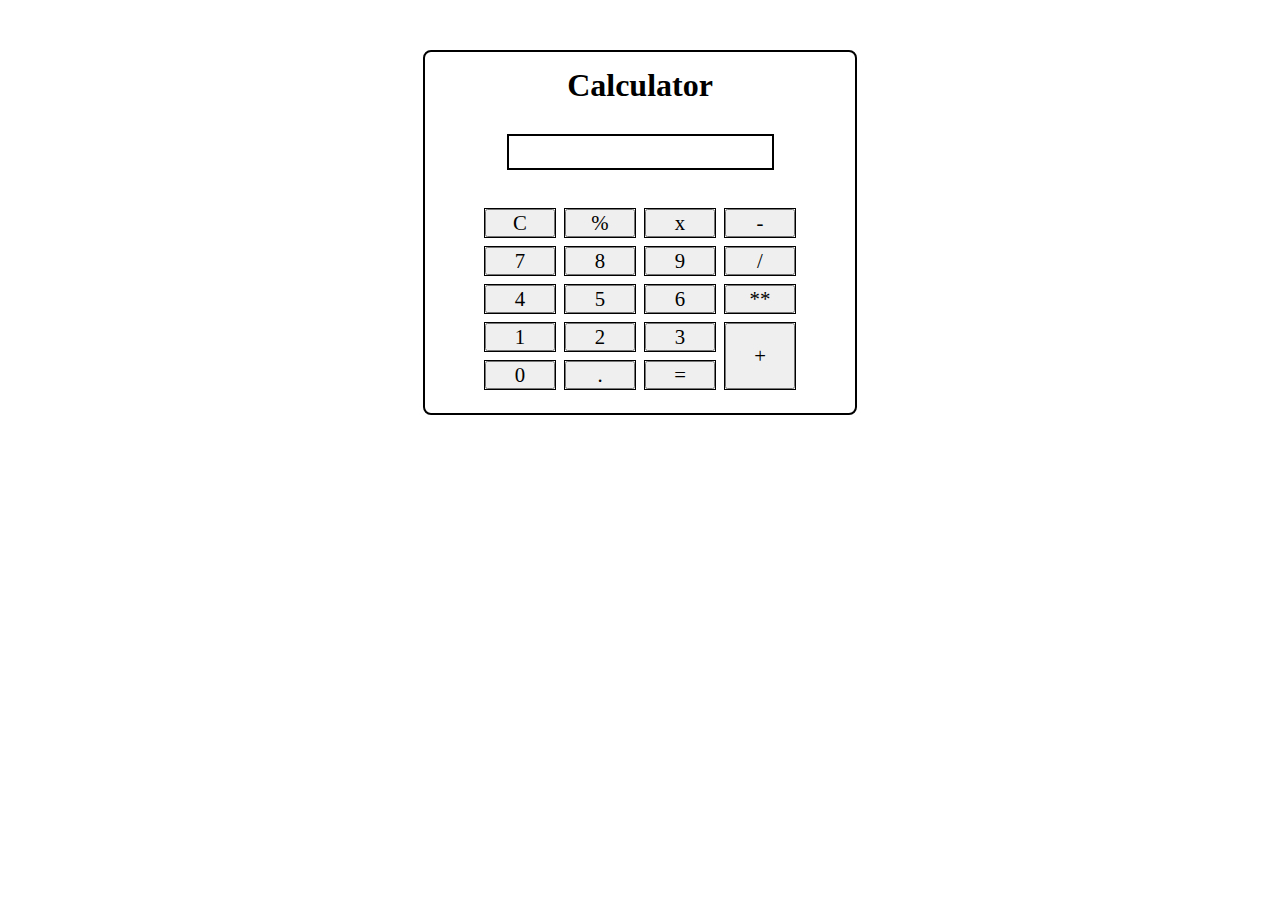
<file: calculator/index.html>
<!DOCTYPE html>
<html lang="en">
<head>
    <meta charset="UTF-8">
    <meta name="viewport" content="width=device-width, initial-scale=1.0">
    <title>Document</title>
    <link rel="stylesheet" href="style.css">
</head>
<body>
    <div class ="container">
        <h1>Calculator</h1>
        <input id="screen" type="text" >
        <table cellspacing = "8px">
            <tbody>
                <tr>
                    <td><button>C</button></td>
                    <td><button>%</button></td>
                    <td><button>x</button></td>
                    <td><button>-</button></td>
                </tr>
                <tr>
                    <td><button>7</button></td>
                    <td><button>8</button></td>
                    <td><button>9</button></td>
                    <td><button>/</button></td>
                </tr>
                <tr>
                    <td><button>4</button></td>
                    <td><button>5</button></td>
                    <td><button>6</button></td>
                    <td><button>**</button></td>
                </tr>
                <tr>
                    <td><button>1</button></td>
                    <td><button>2</button></td>
                    <td><button>3</button></td>
                    <td rowspan="2"><button>+</button></td>
                </tr>
                <tr>
                    <td><button>0</button></td>
                    <td><button>.</button></td>
                    <td><button>=</button></td>
                 
                </tr>
            </tbody>
        </table>
    </div>
    <script src="script.js"></script>
</body>
</html>
</file>
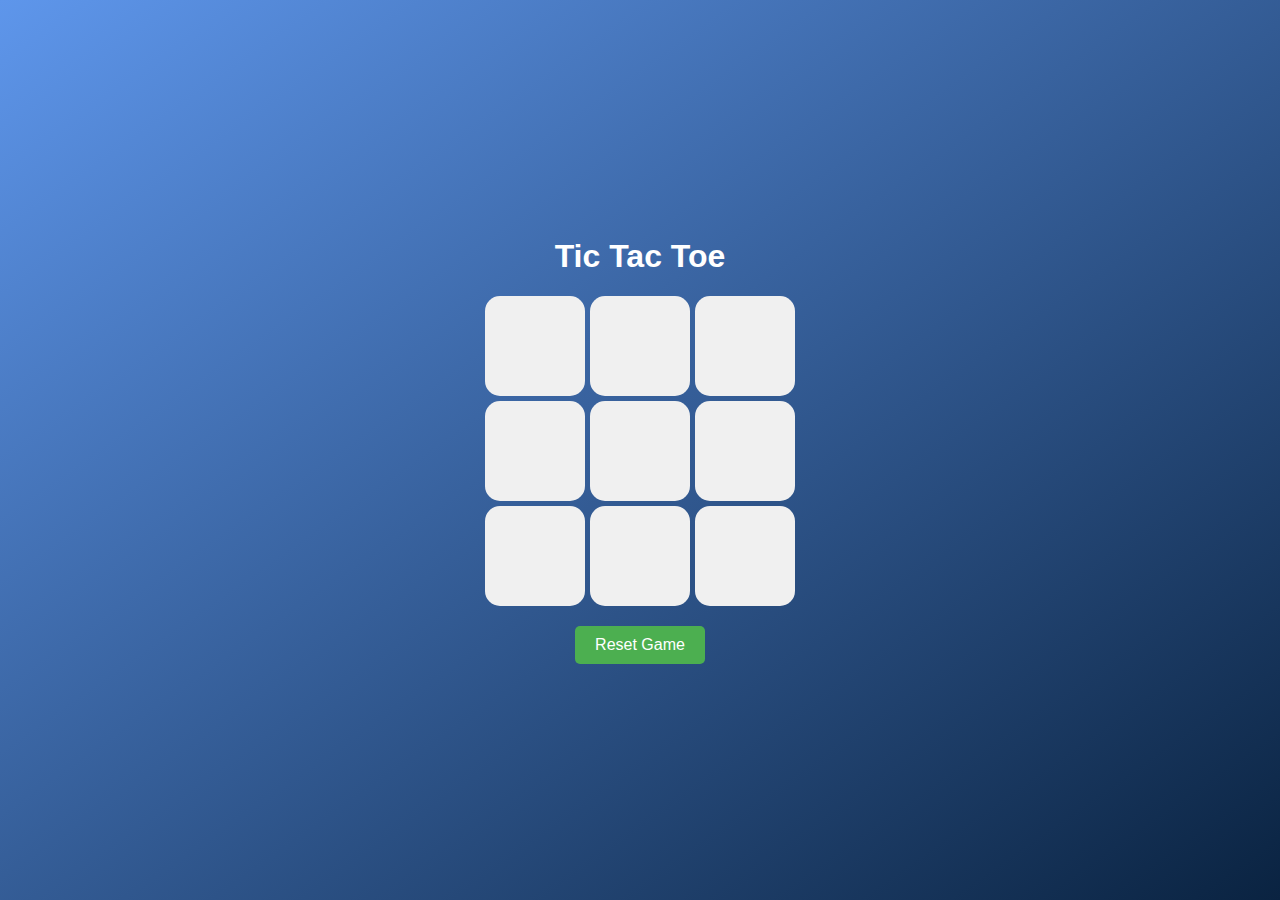
<file: tic tac toe -2/index.html>
<!DOCTYPE html>
<html lang="en">
<head>
    <meta charset="UTF-8">
    <meta name="viewport" content="width=device-width, initial-scale=1.0">
    <title>Tic Tac Toe</title>
    <link rel="stylesheet" href="style.css">
</head>
<body>
    <div class="background">
        <h1>Tic Tac Toe</h1>
        <div class="board-container">
            <div id="board" class="board">
                <div class="cell" onclick="makeMove(0)"></div>
                <div class="cell" onclick="makeMove(1)"></div>
                <div class="cell" onclick="makeMove(2)"></div>
                <div class="cell" onclick="makeMove(3)"></div>
                <div class="cell" onclick="makeMove(4)"></div>
                <div class="cell" onclick="makeMove(5)"></div>
                <div class="cell" onclick="makeMove(6)"></div>
                <div class="cell" onclick="makeMove(7)"></div>
                <div class="cell" onclick="makeMove(8)"></div>
            </div>
            <button onclick="resetGame()">Reset Game</button>
        </div>
        <div id="winning-popup" class="modal">
            <div class="modal-content">
                <span class="close" onclick="closeModal()">&times;</span>
                <h2 id="winner-message"></h2>
            </div>
        </div>
    </div>
   
<audio id="win-sound" src="win_sound.mp3"></audio>

    <audio id="cross-audio" src="cross_sound.mp3"></audio>
    <audio id="circle-audio" src="circle_sound.mp3"></audio>



    <script src="script.js"></script>
</body>
</html>
</file>
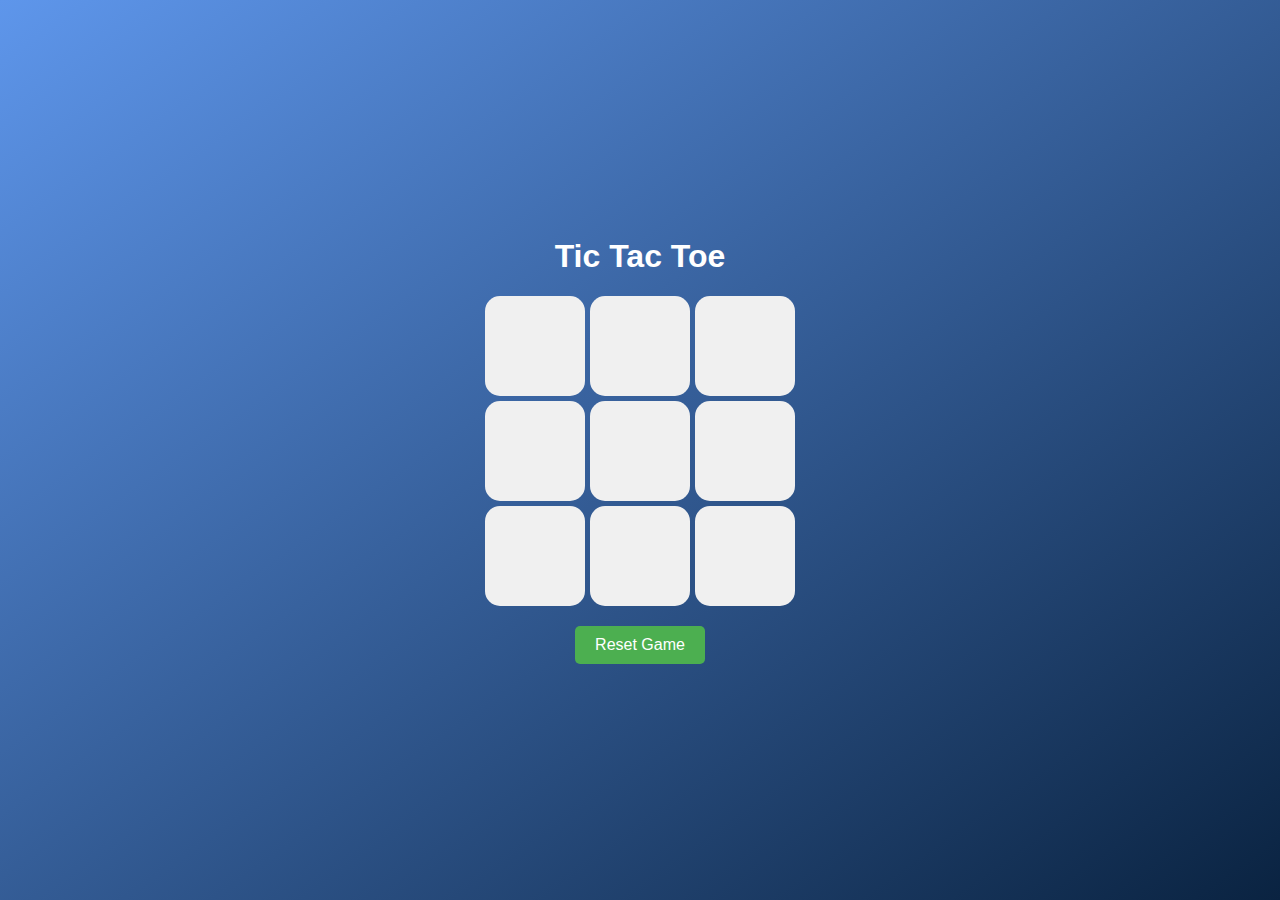
<file: tic tac/index.html>
<!DOCTYPE html>
<html lang="en">
<head>
    <meta charset="UTF-8">
    <meta name="viewport" content="width=device-width, initial-scale=1.0">
    <title>Tic Tac Toe</title>
    <link rel="stylesheet" href="style.css">
</head>
<body>
    <div class="background">
        <h1>Tic Tac Toe</h1>
        <div class="board-container">
            <div id="board" class="board">
                <div class="cell" onclick="makeMove(0)"></div>
                <div class="cell" onclick="makeMove(1)"></div>
                <div class="cell" onclick="makeMove(2)"></div>
                <div class="cell" onclick="makeMove(3)"></div>
                <div class="cell" onclick="makeMove(4)"></div>
                <div class="cell" onclick="makeMove(5)"></div>
                <div class="cell" onclick="makeMove(6)"></div>
                <div class="cell" onclick="makeMove(7)"></div>
                <div class="cell" onclick="makeMove(8)"></div>
            </div>
            <button onclick="resetGame()">Reset Game</button>
        </div>
        <div id="winning-popup" class="modal">
            <div class="modal-content">
                <span class="close" onclick="closeModal()">&times;</span>
                <h2 id="winner-message"></h2>
            </div>
        </div>
    </div>

    <script src="script.js"></script>
</body>
</html>
</file>
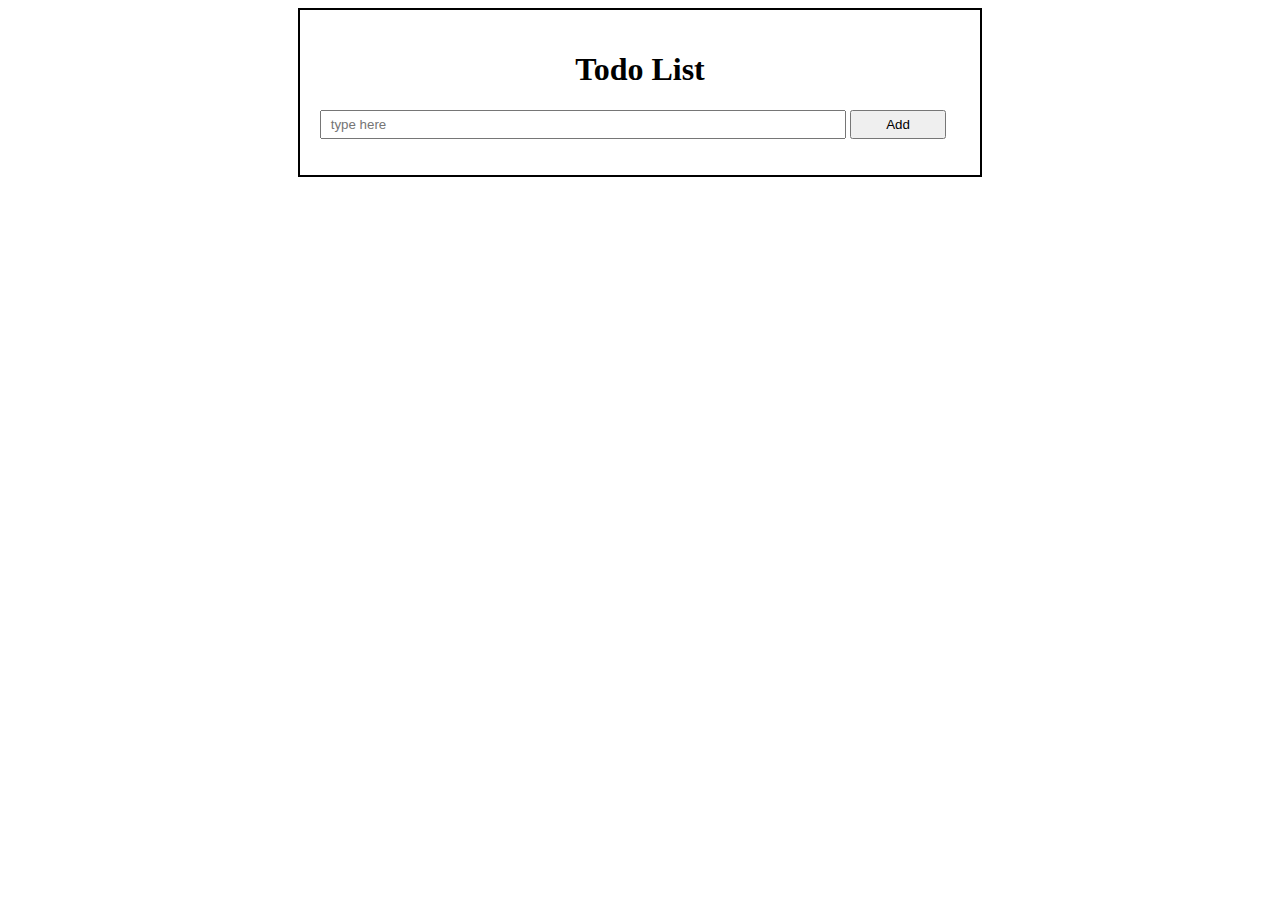
<file: todoList/index.html>
<!DOCTYPE html>
<html lang="en">
<head>
    <meta charset="UTF-8">
    <meta name="viewport" content="width=device-width, initial-scale=1.0">
    <title>Document</title>
    <link rel="stylesheet" href="style.css">
</head>
<body>
    <div class="container">
        <h1> Todo List</h1>
        <input class="inp" type="text" placeholder=" type here">
        <button class="btn">Add</button>

        <div class="task-list">
            <div class="item">
                <!-- <div class="section-A">
                    <input class="checkbox" type="checkbox"  >
                    <li class="text">Swimming</li>
                </div>
                <div class="section-B">
                    <span class="up">🔼</span>
                    <span class="bin">🗑️</span>
                    <span class="down">🔽</span>
                </div> -->
            </div>
           
        </div>
    </div>
    <script src="script.js"></script>
</body>
</html>
</file>
<file: calculator/style.css>
*{
    margin: 0;
    padding: 0;
    font-family: "comic sans MS";
}

.container{
    border: 2px solid black;
    width: 400px;
    margin: 50px auto;
    padding: 15px;
    border-radius: 8px;
}
h1{
    text-align: center;
}
#screen{
    display: block;
    margin: 30px auto;
    padding: 4px;
    border: 2px solid black;
    font-size: 1.3rem;

}

td{
    height: 20px;
    width: 70px;
    transition: 80ms;
    border: 1px solid black;
    
}
td:active{
    transform: scale(0.8);
}
button{
    width: 100%;
    height: 100%;
    cursor: pointer;
    font-size: 1.3rem;
}

table{
    margin: 0 auto;
}
</file>
<file: tic tac toe -2/style.css>
body {
    margin: 0;
    padding: 0;
    font-family: Arial, sans-serif;
    background: linear-gradient(to bottom right, #5e96eb, #0a2341); /* Light gradient background */
    display: flex;
    justify-content: center;
    align-items: center;
    height: 100vh;
}

.background {
    padding: 20px;
    text-align: center;
}

h1 {
    color: white;
}

.board-container {
    margin-top: 20px;
}

.board {
    display: grid;
    grid-template-columns: repeat(3, 100px);
    grid-gap: 5px;
}

.cell {
    width: 100px;
    height: 100px;
    background-color: #f0f0f0;
    display: flex;
    justify-content: center;
    align-items: center;
    font-size: 40px;
    cursor: pointer;
    border-radius: 15px; /* Round corners */
}

button {
    display: block;
    margin: 20px auto;
    padding: 10px 20px;
    font-size: 16px;
    cursor: pointer;
    border-radius: 5px; /* Round corners */
    background-color: #4CAF50; /* Green color */
    color: white; /* Text color */
    border: none;
    transition: background-color 0.3s ease;
}

button:hover {
    background-color: #45a049; /* Darker green color on hover */
}
.modal {
    display: none; /* Hidden by default */
    position: fixed; /* Stay in place */
    z-index: 1; /* Sit on top */
    left: 0;
    top: 0;
    width: 100%; /* Full width */
    height: 100%; /* Full height */
    overflow: auto; /* Enable scroll if needed */
    background-color: rgba(0,0,0,0.5); /* Black with opacity */
}

.modal-content {
    background: linear-gradient(to bottom right, #4caf50, #00796b); /* Gradient background */
    margin: 15% auto; /* 15% from the top and centered */
    padding: 20px;
    border-radius: 15px; /* Rounded corners */
    width: 30%; /* Could be more or less, depending on screen size */
    color: white;
    text-align: center;
}

.close {
    color: white;
    float: right;
    font-size: 28px;
    font-weight: bold;
}

.close:hover,
.close:focus {
    color: #000;
    text-decoration: none;
    cursor: pointer;
}
</file>
<file: tic tac/style.css>
body {
    margin: 0;
    padding: 0;
    font-family: Arial, sans-serif;
    background: linear-gradient(to bottom right, #5e96eb, #0a2341); /* Light gradient background */
    display: flex;
    justify-content: center;
    align-items: center;
    height: 100vh;
}

.background {
    padding: 20px;
    text-align: center;
}

h1 {
    color: white;
}

.board-container {
    margin-top: 20px;
}

.board {
    display: grid;
    grid-template-columns: repeat(3, 100px);
    grid-gap: 5px;
}

.cell {
    width: 100px;
    height: 100px;
    background-color: #f0f0f0;
    display: flex;
    justify-content: center;
    align-items: center;
    font-size: 40px;
    cursor: pointer;
    border-radius: 15px; /* Round corners */
}

button {
    display: block;
    margin: 20px auto;
    padding: 10px 20px;
    font-size: 16px;
    cursor: pointer;
    border-radius: 5px; /* Round corners */
    background-color: #4CAF50; /* Green color */
    color: white; /* Text color */
    border: none;
    transition: background-color 0.3s ease;
}

button:hover {
    background-color: #45a049; /* Darker green color on hover */
}
.modal {
    display: none; /* Hidden by default */
    position: fixed; /* Stay in place */
    z-index: 1; /* Sit on top */
    left: 0;
    top: 0;
    width: 100%; /* Full width */
    height: 100%; /* Full height */
    overflow: auto; /* Enable scroll if needed */
    background-color: rgba(0,0,0,0.5); /* Black with opacity */
}

.modal-content {
    background: linear-gradient(to bottom right, #4caf50, #00796b); /* Gradient background */
    margin: 15% auto; /* 15% from the top and centered */
    padding: 20px;
    border-radius: 15px; /* Rounded corners */
    width: 30%; /* Could be more or less, depending on screen size */
    color: white;
    text-align: center;
}

.close {
    color: white;
    float: right;
    font-size: 28px;
    font-weight: bold;
}

.close:hover,
.close:focus {
    color: #000;
    text-decoration: none;
    cursor: pointer;
}
</file>
<file: todoList/style.css>
.container{
    border: 2px solid black;
    width: 50vw;
    margin: 0 auto;
    padding: 20px;


}
h1{
    text-align: center;
}

.inp{
    padding: 5px;
    width: 80%;
}

.btn{
    width: 15%;
    padding: 5px;
    cursor: pointer;
}
.item{
    display: flex;
    justify-content: space-between;
    margin: 8px;
}
.section-B span{
 cursor: pointer;
}

.item li{
    list-style: none;
    display: inline;
}
.checked{
    text-decoration: line-through;
}
</file>
